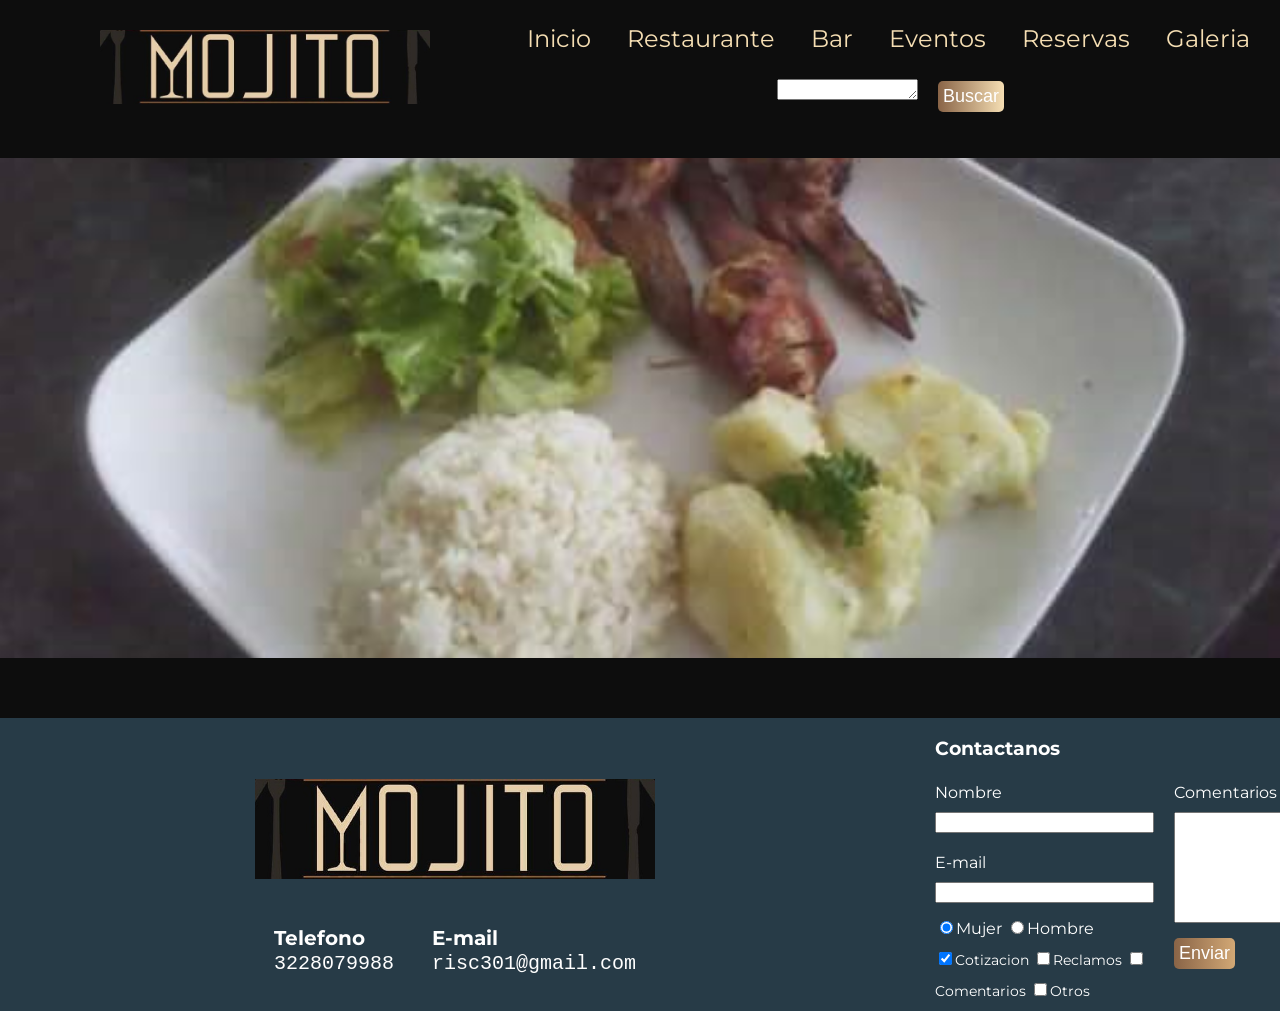
<file: index.html>
<!DOCTYPE html>
<html>
<head>
	<title>Mojito Cafe Bar</title>
	<meta charset="utf-8">
	<link href="https://fonts.googleapis.com/css?family=Indie+Flower|Montserrat" rel="stylesheet">
	<link rel="stylesheet" href="css/style.css">
</head>
<body>
	<section class="portada">
		<img src="imagenes/logo2.jpg" class="logo">
		<header class="header">
			<nav class="menu">
				<ul>
					<li>
						<a href="index.html">Inicio</a>
					</li>
					<li>
						<a href="">Restaurante</a>
					</li>
					<li>
						<a href="index.html#Cocteles">Bar</a>
					</li>
					<li>
						<a href="">Eventos</a>
					</li>
					<li>
						<a href="recetas.html">Reservas</a>
					</li>
					<li>
						<a href="precios.html">Galeria</a>
					</li>
				</ul>
			</nav>
			<div class="buscador">
				<textarea name="buscador" id="buscador" cols="15" rows="1"></textarea>
			<input type="submit" value="Buscar" class="but1"/>
			</div>			
		</header>
	</section>
	<section class="background">
	</section> 
	<footer class="footer">
	<div class="contenedor">
	<div class="contacto">
		<img src="imagenes/logo2.jpg" alt="Logotipo blanco" width="400" height="100">
		<a href="tel:+573228079988"><strong>Telefono</strong> <samp>3228079988</samp></a>
		<a href="mailto:risc301@gmail.com"><strong>E-mail</strong> <samp>risc301@gmail.com</samp></a>
	</div>
	<form class="formulario">
		<div class="col1">
			<h3 class ="cont">Contactanos</h3>
			<label for="Nombre">Nombre</label>
			<input type="text" required id="Nombre" name="nombre" />
			<label for="E-mail">E-mail</label>
			<input type="email" required id="E-mail" name="email">
			<div class="sexo">
				<label for="mujer">
					<input type="radio" checked id="mujer" name="sexo" value="mujer">Mujer
				</label>
				<label for="hombre">
					<input type="radio" id="hombre" name="sexo" value="hombre">Hombre
				</label>
			</div>
			<div class="intereses">
				<label for="Cotizacion">
					<input type="checkbox" checked id="cotizacion" name="intereses" value="cotizacion">Cotizacion	
				</label>
				<label for="Reclamos">
					<input type="checkbox" id="reclamos" name="intereses" value="reclamos">Reclamos
				</label>
				<label for="Comentarios">
					<input type="checkbox" id="intereses" name="intereses" value="comentarios">Comentarios	
				</label>
				<label for="Otros">
					<input type="checkbox" id="otros" name="intereses" value="otros">Otros	
				</label>
			</div>
		</div>
		<div class="col2">
			<label for="comentarios">Comentarios</label>
			<textarea name="comentarios" id="comentarios" cols="30" rows="7"></textarea>
			<input type="submit" value="Enviar" class="button2"/>
		</div>		
	</form>			
	</div>
	</footer>
</body>
</html>
</file>
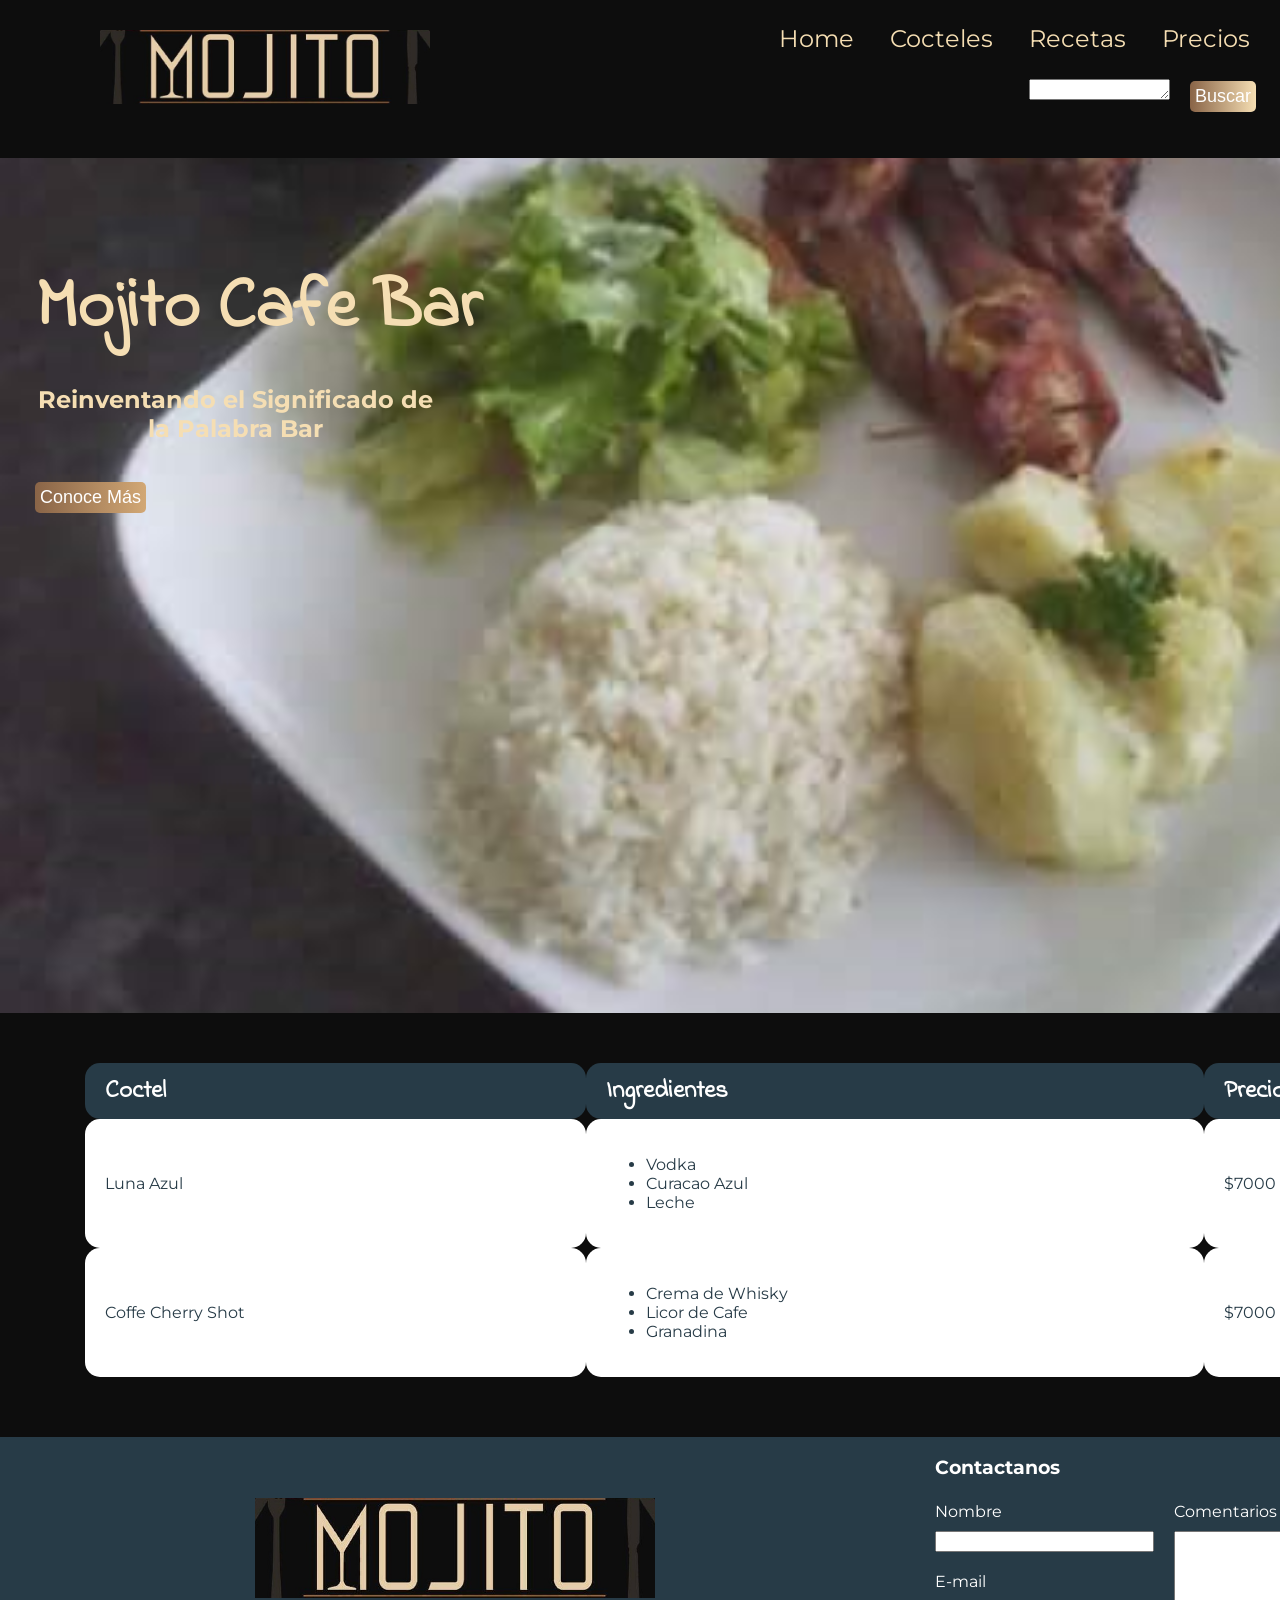
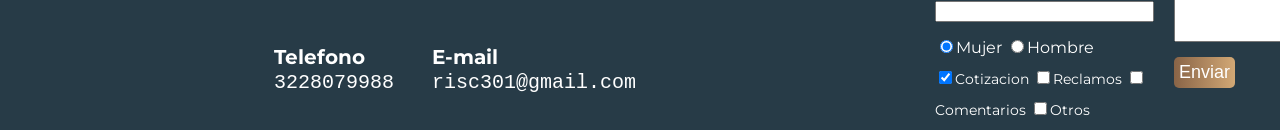
<file: precios.html>
<!DOCTYPE html>
<html>
<head>
	<title>Mojito Cafe Bar</title>
	<meta charset="utf-8">
	<link href="https://fonts.googleapis.com/css?family=Indie+Flower|Montserrat" rel="stylesheet">
	<link rel="stylesheet" href="css/style.css">
</head>
<body>
	<section class="portada">
		<img src="imagenes/logo2.jpg" class="logo">
		<header class="header">
			<nav class="menu">
				<ul>
					<li>
						<a href="index.html">Home</a>
					</li>
					<li>
						<a href="index.html#Cocteles">Cocteles</a>
					</li>
					<li>
						<a href="recetas.html">Recetas</a>
					</li>
					<li>
						<a href="precios.html">Precios</a>
					</li>
				</ul>
			</nav>
			<div class="buscador">
				<textarea name="buscador" id="buscador" cols="15" rows="1"></textarea>
			<input type="submit" value="Buscar" class="but1"/>
			</div>			
		</header>
	</section>
	<section class="background">
		<div class="contenedor">
			<h1 class="titulo"> Mojito Cafe Bar </h1> <!-- Titulo -->
			<h3 class="resumen"> Reinventando el Significado de la Palabra Bar </h3> <!-- Resumen -->
			<button class="button1">Conoce Más</button>	<!-- Boton -->
		</div>
	</section> 
		<section class="tabla">
			<div class="contenedor">
				<table>
					<thead>
						<tr>
							<th>Coctel</th>
							<th>Ingredientes</th>
							<th>Precio</th>
						</tr>
					</thead>
					<tbody>
						<tr>
							<td>Luna Azul</td>
							<td>
								<ul>
									<li>Vodka</li>
									<li>Curacao Azul</li>
									<li>Leche</li>
								</ul>
							</td>
							<td>$7000</td>
						</tr>
						<tr>
							<td>Coffe Cherry Shot</td>
							<td>
								<ul>
									<li>Crema de Whisky</li>
									<li>Licor de Cafe</li>
									<li>Granadina</li>
								</ul>
							</td>
							<td>$7000</td>
						</tr>
					</tbody>
				</table>			
			</div>
		</section>
		<footer class="footer">
			<div class="contenedor">
				<div class="contacto">
					<img src="imagenes/logo2.jpg" alt="Logotipo blanco" width="400" height="100">
					<a href="tel:+573228079988"><strong>Telefono</strong> <samp>3228079988</samp></a>
					<a href="mailto:risc301@gmail.com"><strong>E-mail</strong> <samp>risc301@gmail.com</samp></a>
				</div>
				<form class="formulario">
					<div class="col1">
						<h3 class ="cont">Contactanos</h3>
						<label for="Nombre">Nombre</label>
						<input type="text" required id="Nombre" name="nombre" />
						<label for="E-mail">E-mail</label>
						<input type="email" required id="E-mail" name="email">
						<div class="sexo">
							<label for="mujer">
								<input type="radio" checked id="mujer" name="sexo" value="mujer">Mujer
							</label>
							<label for="hombre">
								<input type="radio" id="hombre" name="sexo" value="hombre">Hombre
							</label>
						</div>
						<div class="intereses">
							<label for="Cotizacion">
								<input type="checkbox" checked id="cotizacion" name="intereses" value="cotizacion">Cotizacion	
							</label>
							<label for="Reclamos">
								<input type="checkbox" id="reclamos" name="intereses" value="reclamos">Reclamos
							</label>
							<label for="Comentarios">
								<input type="checkbox" id="intereses" name="intereses" value="comentarios">Comentarios	
							</label>
							<label for="Otros">
								<input type="checkbox" id="otros" name="intereses" value="otros">Otros	
							</label>
						</div>
					</div>
					<div class="col2">
						<label for="comentarios">Comentarios</label>
						<textarea name="comentarios" id="comentarios" cols="30" rows="7"></textarea>
						<input type="submit" value="Enviar" class="button2"/>
					</div>		
				</form>			
			</div>
		</footer>
	</body>
</html>
</file>
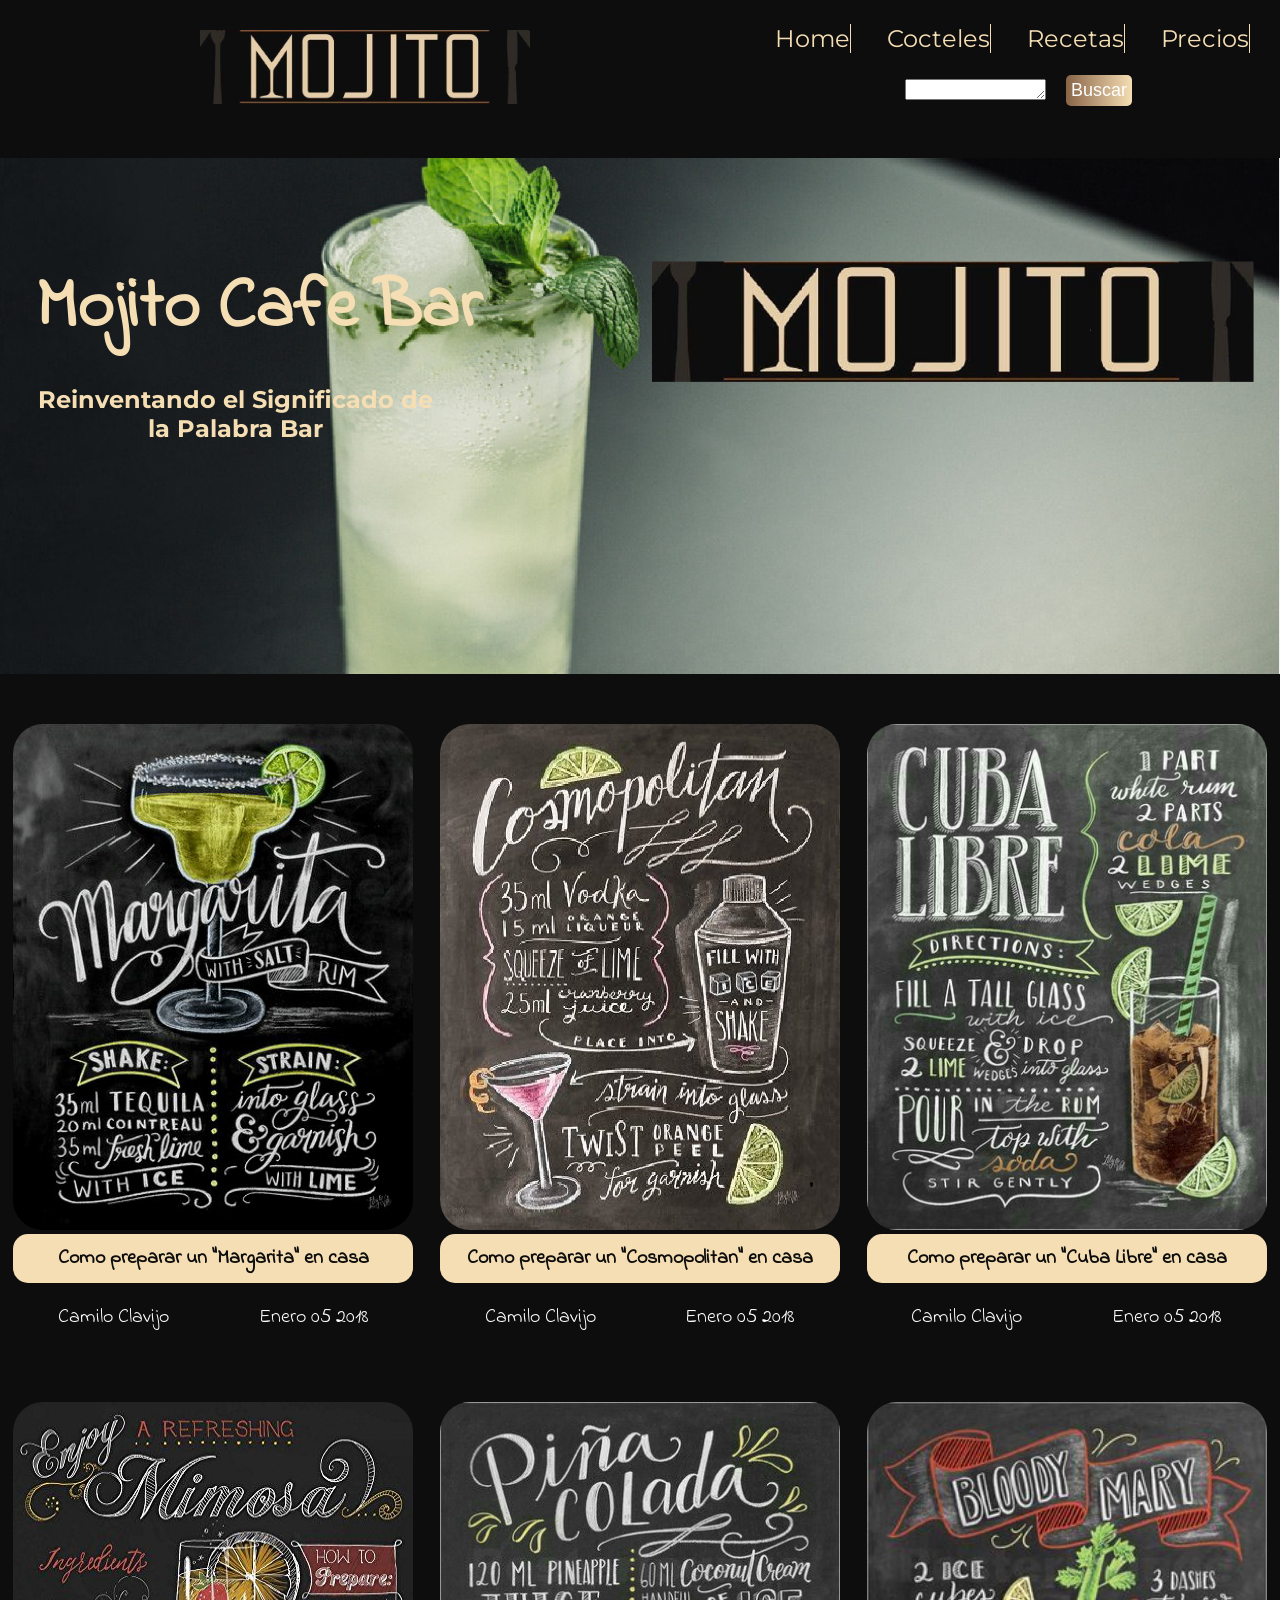
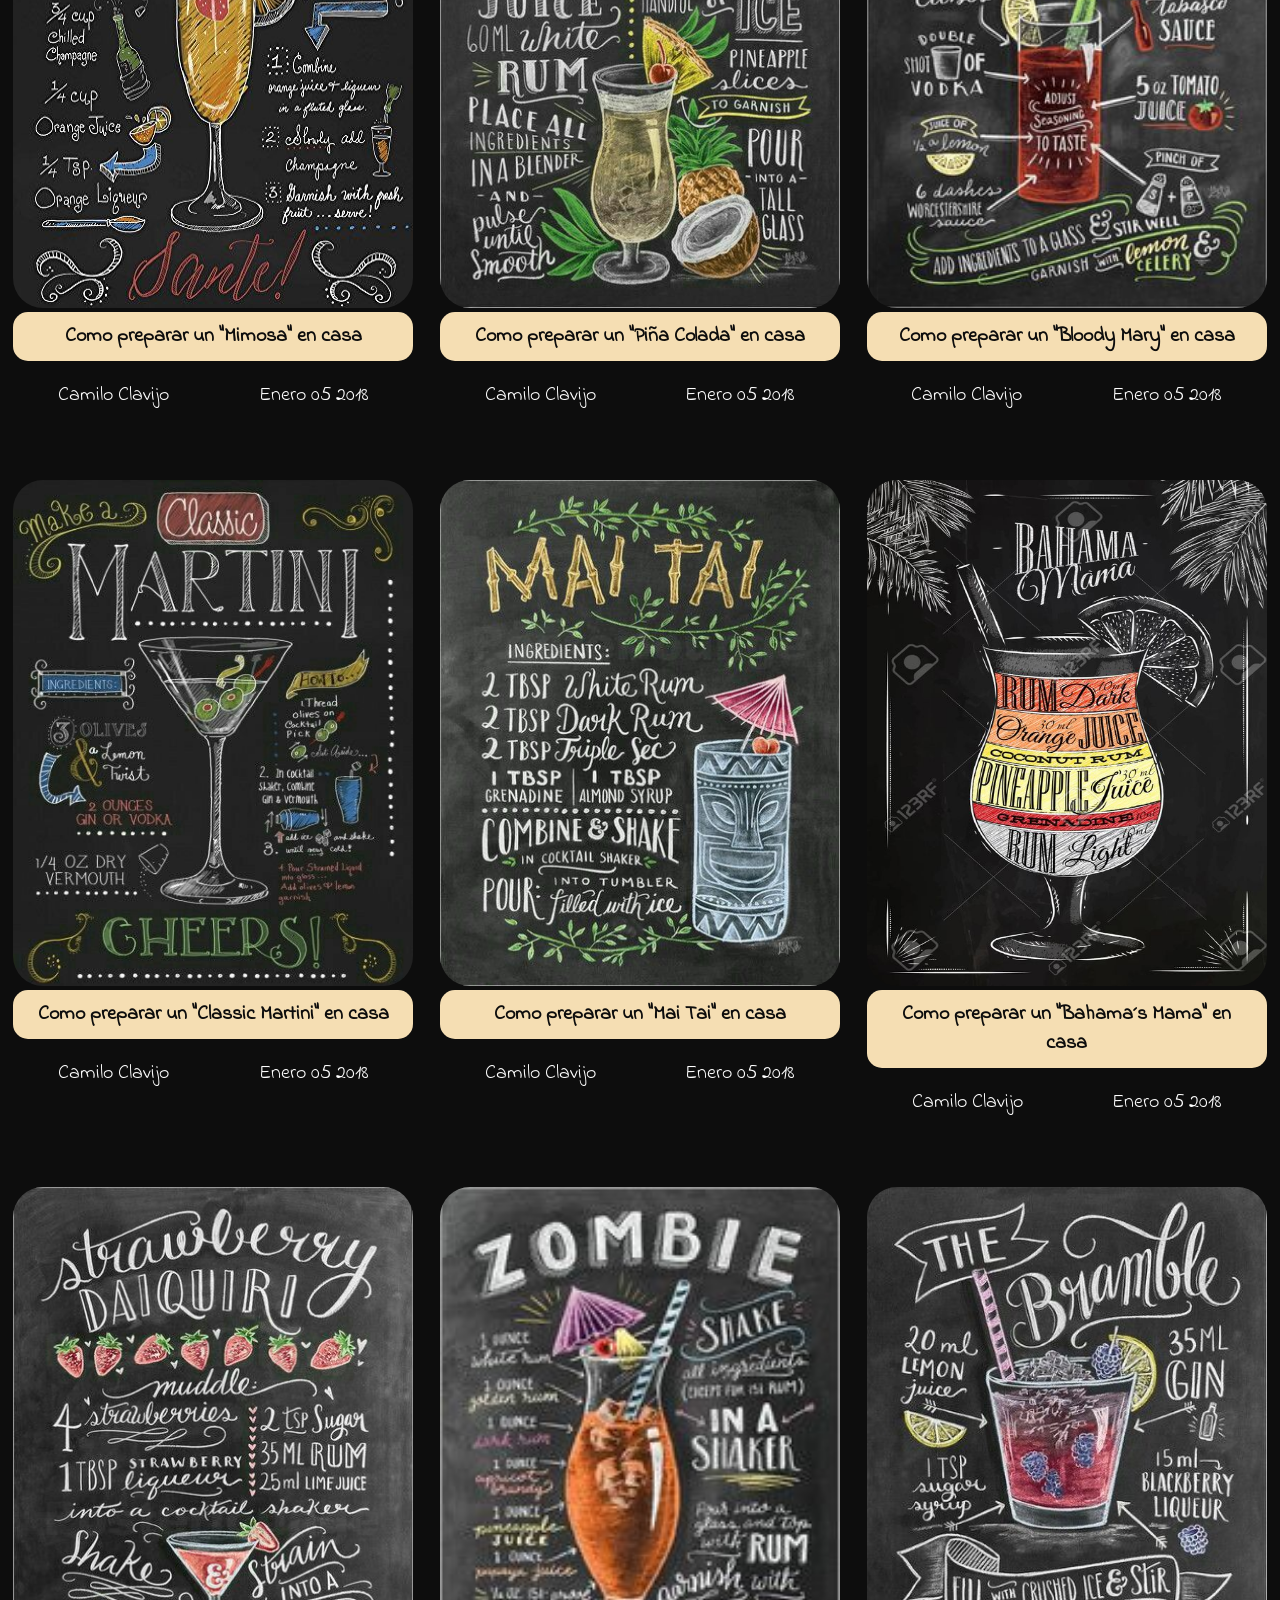
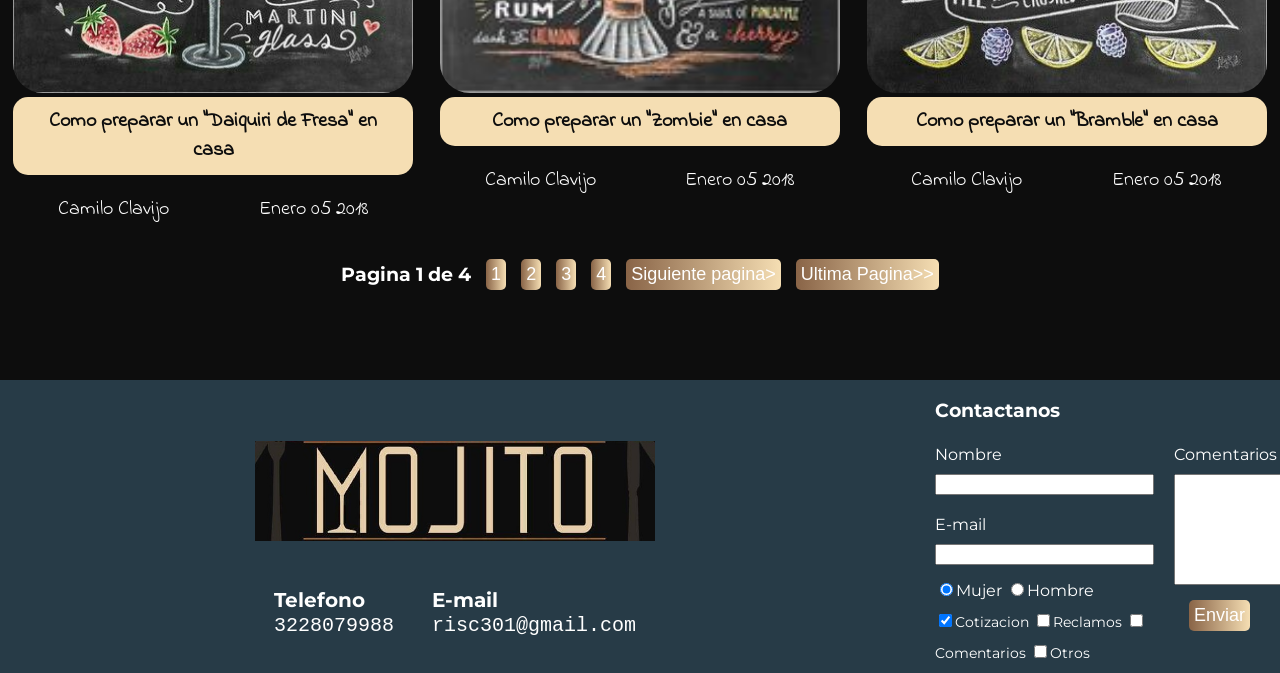
<file: recetas.html>
<!DOCTYPE html>
<html>
<head>
	<title>Mojito Cafe Bar</title>
	<meta charset="utf-8">
	<link href="https://fonts.googleapis.com/css?family=Indie+Flower|Montserrat" rel="stylesheet">
	<link rel="stylesheet" href="css/recetas.css">
</head>
<body>
	<section class="portada">
		<img src="imagenes/logo2.jpg" class="logo">
		<header class="header">
			<nav class="menu">
				<ul>
					<li>
						<a href="index.html">Home	</a>
					</li>
					<li>
						<a href="index.html#Cocteles">Cocteles	</a>
					</li>
					<li>
						<a href="recetas.html">Recetas	</a>
					</li>
					<li>
						<a href="precios.html">Precios	</a>
					</li>
				</ul>
			</nav>
			<div class="buscador">
				<textarea name="buscador" id="buscador" cols="15" rows="1"></textarea>
			<input type="submit" value="Buscar" class="button1"/>
			</div>			
		</header>
	</section>
	<section class="background">
		<div class="contenedor">
			<h1 class="titulo"> Mojito Cafe Bar </h1> <!-- Titulo -->
			<h3 class="resumen"> Reinventando el Significado de la Palabra Bar </h3> <!-- Resumen -->
		</div>
		</div>
		<table class="caja">
			<thead>
				<tr>
					<th colspan="2">Todos podemos ser el bartender de las fiestas</th>
				</tr>
			</thead>
			<tbody>
				<tr>
					<td>Camilo Clavijo</td>
					<td>Enero 05 2018</td>
				</tr>
			</tbody>
		</table>
	</section>
	<section class="cuerpo">
		<section class="s1">
			<div>
				<img src="imagenes/1.jpg" alt="Margarita"  class="transicion">
				<table>
					<thead>
						<tr>
							<th colspan="2">Como preparar un "Margarita" en casa</th>
						</tr>
					</thead>
					<tbody>
						<tr>
							<td>Camilo Clavijo</td>
							<td>Enero 05 2018</td>
						</tr>
					</tbody>
				</table>
			</div>
			<div>
				<img src="imagenes/2.jpg" alt="Cosmopolitan"  class="transicion">
				<table>
					<thead>
						<tr>
							<th colspan="2">Como preparar un "Cosmopolitan" en casa</th>
						</tr>
					</thead>
					<tbody>
						<tr>
							<td>Camilo Clavijo</td>
							<td>Enero 05 2018</td>
						</tr>
					</tbody>
				</table>	
			</div>
			<div>
				<img src="imagenes/3.jpg" alt="Cuba_Libre"  class="transicion">
				<table>
					<thead>
						<tr>
							<th colspan="2">Como preparar un "Cuba Libre" en casa</th>
						</tr>
					</thead>
					<tbody>
						<tr>
							<td>Camilo Clavijo</td>
							<td>Enero 05 2018</td>
						</tr>
					</tbody>
				</table>	
			</div>
		</section>
		<section class="s2">
			<div>
				<img src="imagenes/4.jpg" alt="Mimosa"  class="transicion">
				<table>
					<thead>
						<tr>
							<th colspan="2">Como preparar un "Mimosa" en casa</th>
						</tr>
					</thead>
					<tbody>
						<tr>
							<td>Camilo Clavijo</td>
							<td>Enero 05 2018</td>
						</tr>
					</tbody>
				</table>
			</div>
			<div>
				<img src="imagenes/5.jpg" alt="Piña_Colada"  class="transicion">
				<table>
					<thead>
						<tr>
							<th colspan="2">Como preparar un "Piña Colada" en casa</th>
						</tr>
					</thead>
					<tbody>
						<tr>
							<td>Camilo Clavijo</td>
							<td>Enero 05 2018</td>
						</tr>
					</tbody>
				</table>	
			</div>
			<div>
				<img src="imagenes/6.jpg" alt="Bloody_Mary"  class="transicion">
				<table>
					<thead>
						<tr>
							<th colspan="2">Como preparar un "Bloody Mary" en casa</th>
						</tr>
					</thead>
					<tbody>
						<tr>
							<td>Camilo Clavijo</td>
							<td>Enero 05 2018</td>
						</tr>
					</tbody>
				</table>	
			</div>
		</section>
		<section class="s3">
			<div>
				<img src="imagenes/7.jpg" alt="Martini"  class="transicion">
				<table>
					<thead>
						<tr>
							<th colspan="2">Como preparar un "Classic Martini" en casa</th>
						</tr>
					</thead>
					<tbody>
						<tr>
							<td>Camilo Clavijo</td>
							<td>Enero 05 2018</td>
						</tr>
					</tbody>
				</table>
			</div>
			<div>
				<img src="imagenes/8.jpg" alt="Mai_Tai" class="transicion">
				<table>
					<thead>
						<tr>
							<th colspan="2">Como preparar un "Mai Tai" en casa</th>
						</tr>
					</thead>
					<tbody>
						<tr>
							<td>Camilo Clavijo</td>
							<td>Enero 05 2018</td>
						</tr>
					</tbody>
				</table>	
			</div>
			<div>
				<img src="imagenes/9.jpg" alt="Bahama_Mama" class="transicion">
				<table>
					<thead>
						<tr>
							<th colspan="2">Como preparar un "Bahama´s Mama" en casa</th>
						</tr>
					</thead>
					<tbody>
						<tr>
							<td>Camilo Clavijo</td>
							<td>Enero 05 2018</td>
						</tr>
					</tbody>
				</table>	
			</div>
		</section>
		<section class="s4">
			<div>
				<img src="imagenes/10.jpg" alt="Daiquiri_Fresa" class="transicion">
				<table>
					<thead>
						<tr>
							<th colspan="2">Como preparar un "Daiquiri de Fresa" en casa</th>
						</tr>
					</thead>
					<tbody>
						<tr>
							<td>Camilo Clavijo</td>
							<td>Enero 05 2018</td>
						</tr>
					</tbody>
				</table>
			</div>
			<div>
				<img src="imagenes/11.jpg" alt="Zombie" class="transicion">
				<table>
					<thead>
						<tr>
							<th colspan="2">Como preparar un "Zombie" en casa</th>
						</tr>
					</thead>
					<tbody>
						<tr>
							<td>Camilo Clavijo</td>
							<td>Enero 05 2018</td>
						</tr>
					</tbody>
				</table>	
			</div>
			<div>
				<img src="imagenes/12.jpg" alt="Bramble" class="transicion">
				<table>
					<thead>
						<tr>
							<th colspan="2">Como preparar un "Bramble" en casa</th>
						</tr>
					</thead>
					<tbody>
						<tr>
							<td>Camilo Clavijo</td>
							<td>Enero 05 2018</td>
						</tr>
					</tbody>
				</table>	
			</div>
		</section>
	</section>
	<section class="s5">
		<h3>Pagina 1 de 4</h3>
		<button class="button2">1</button>
		<button class="button2">2</button>
		<button class="button2">3</button>
		<button class="button2">4</button>
		<button class="button2">Siguiente pagina></button>
		<button class="button2">Ultima Pagina>></button>
	</section>
	<footer class="footer">
	<div class="contenedor">
	<div class="contacto">
		<img src="imagenes/logo2.jpg" alt="Logotipo blanco" width="400" height="100">
		<a href="tel:+573228079988"><strong>Telefono</strong> <samp>3228079988</samp></a>
		<a href="mailto:risc301@gmail.com"><strong>E-mail</strong> <samp>risc301@gmail.com</samp></a>
	</div>
	<form class="formulario">
		<div class="col1">
			<h3 class ="cont">Contactanos</h3>
			<label for="Nombre">Nombre</label>
			<input type="text" required id="Nombre" name="nombre" />
			<label for="E-mail">E-mail</label>
			<input type="email" required id="E-mail" name="email">
			<div class="sexo">
				<label for="mujer">
					<input type="radio" checked id="mujer" name="sexo" value="mujer">Mujer
				</label>
				<label for="hombre">
					<input type="radio" id="hombre" name="sexo" value="hombre">Hombre
				</label>
			</div>
			<div class="intereses">
				<label for="Cotizacion">
					<input type="checkbox" checked id="cotizacion" name="intereses" value="cotizacion">Cotizacion	
				</label>
				<label for="Reclamos">
					<input type="checkbox" id="reclamos" name="intereses" value="reclamos">Reclamos
				</label>
				<label for="Comentarios">
					<input type="checkbox" id="intereses" name="intereses" value="comentarios">Comentarios	
				</label>
				<label for="Otros">
					<input type="checkbox" id="otros" name="intereses" value="otros">Otros	
				</label>
			</div>
		</div>
		<div class="col2">
			<label for="comentarios">Comentarios</label>
			<textarea name="comentarios" id="comentarios" cols="30" rows="7"></textarea>
			<input type="submit" value="Enviar" class="button2"/>
		</div>		
	</form>			
	</div>
	</footer>
</body>
</html>
</file>
<file: css/style.css>
body {
	font-family: 'Montserrat', sans-serif;
	margin: 0px;
	background: rgb(13, 13, 13);
}

table {
	margin: 50px;
	width: 100%;
}

th {
	background: #273b47;
	color: white;
	padding: 10px 20px;
	text-align: left;
	font-family: 'Indie Flower', cursive;
	font-size: 25px;
}

td {
	padding: 20px;
	color: #273b47;
	background: white;
}

table, th ,td {
	border-radius: 15px;
	border-collapse: collapse;
}

input, textarea {
	outline: 0;
}

input:focus, textarea:focus {
	background: lightgray
}

.logo {
	margin-top: 30px;
	margin-left: 100px;
	width: 330px;
	display: 
}

.background {
	background-image: url("../imagenes/Background.png");
	background-size: cover;
	padding-bottom: 500px;
}

.contenedor {
	margin: auto;
	margin-left: 35px;
	width: 1400px;
}

.contenedor h1 {
	padding-top: 100px;
}

.titulo {
	font-family: 'Indie Flower', cursive;
	font-size: 70px;
	margin: 0;
	color: wheat;
}

.resumen {
	font-size: 24px;
	margin-top:0;
	color: wheat;
	width: 400px;
	text-align: center;
	padding-top: 25px;
}

.background table { 
	margin-left: 90px;
  position: relative;
  top: 50px;
}

.portada {
	background-color: rgb(13, 13, 13);
	padding-bottom: 50px;
}

.header {
	font-size: 24px;
	display: inline-block;
	position: absolute;
	right: 0;
}

.menu li {
	display: inline-block;
	margin-right: 30px;
}

.menu a {
	text-decoration: none;
	color: wheat;
}

.buscador {
	margin-left: 290px;	
}

.but1 {
	border-radius: 5px;
	border: none;
	color:white;
	margin-top: 15px;
	padding: 5px;
	font-size: 18px;
	cursor: pointer;
	background: linear-gradient(to left, wheat, rgb(137, 100, 71) );
	position: absolute;
  top: 66px;
  margin-left: 20px;
}

.button1, .button2 {
	border-radius: 5px;
	border: none;
	background: rgb(210,168,117);
	color:white;
	margin-top: 15px;
	padding: 5px;
	font-size: 18px;
	cursor: pointer;
	background: linear-gradient(to left, rgb(210, 168, 117), rgb(137, 100, 71) )
}

.cocteles {
  color: #273b47;
}

.cocteles h2 {
	font-size: 35px;
	margin-left: 120px;
	background: white;
	border-radius: 15px;
	width: 350px;
	text-align: center;
}

.coctel {
	padding: 20px;
	font-size: 24px;
	border:2px solid #273b47;
	border-radius: 15px;
	overflow: hidden;
	width: 800px;
	margin: auto;
	margin-bottom: 30px;
	background-color: white;
}

.coctel h3 {
	font-family: 'Indie Flower', cursive;
	font-size: 50px;
	margin-top: 0px;
}

.coctel1  {
	float: right;
	position: relative;
  right: 85px;
}
.coctel2  {
	float: left;
	position: relative;
  left: 60px;
}

.contenedor1 {
	padding-left: 20px;
	margin-left: 80px;
  margin-top: 25px;
}

.contenedor2 {
	margin-left: 330px;
	}

.ccs {
	padding-left: 95px;
}

.footer {
	background: #273b47;
	margin-top: 60px;
}

.contacto img {
	display: block;
	padding-top: 50px;
}

.contacto {
	margin-left: 220px;
	display: flex;
	width: 400px;
	flex-wrap: wrap;
	align-items: center;
}

.contacto strong {
	display: block;
}

.contacto a {
	font-family: 'Montserrat', helvetica;
	font-size: 20px;
	color: white;
	text-decoration:none;
	margin: auto;
	padding-top: 25px;
	padding-bottom: 25px;
}

.footer .contenedor {
	display: flex;
	justify-content: space-between;
}

.formulario {
	display: flex;
	width: 500px;
	color: white;
}

.formulario label {
	margin-top: 5px;
	margin-bottom: 10px;
}

.formulario input {
	margin-bottom: 15px;
}

.col1, .col2 {
	display: flex;
	flex-direction: column;
}

.col1 {
	margin-right: 20px;
}

.col2 {
	align-items: flex-start;
	margin-top: 60px;
}

.col2 .button{
	margin-top: 15px;
}

.intereses label {
	font-size: 14px;
}

.cont {
	color: white;
	display: flex;
}
</file>
<file: css/recetas.css>
body {
	font-family: 'Montserrat', sans-serif;
	margin: 0px;
	background-color: rgb(13, 13, 13);
}

body:hover {
	border: 5px wheat solid;
}

table {
	margin: 0;
	width: 400px;
}

th {
	background: wheat;
	color: rgb(13, 13, 13) ;
	padding: 10px 20px;
	font-family: 'Indie Flower', cursive;
	font-size: 20px;
}

td {
	padding: 20px;
	color: white;
	font-family: 'Indie Flower', cursive;
	font-size: 20px;
	text-align: center;
}

table, th ,td {
	border-collapse: collapse;
	border-radius: 15px;
}

.caja {
	transition: .3s;
	transform: rotate(45deg);
	opacity: 0;

}

/*.centro {
	display: flex;
	justify-content: center;
	align-items: center;
}*/

.caja:hover {
	transform: rotate(0deg);
	opacity: 1;
}

.logo {
	margin-top: 30px;
	margin-left: 200px;
	width: 330px;
}

.logo:hover {
	transform: scale(1.2);
}

.background {
	background-image: url("../imagenes/1.png");
	background-size: cover;
	padding-bottom: 60px;
}

.transicion, .logo {
	transition: .3s;
	opacity: 1;
}

.transicion:hover {
	opacity: 0.5;
}

.contenedor {
	margin: auto;
	margin-left: 35px;
	width: 1400px;
}

.contenedor h1 {
	padding-top: 100px;
}

.titulo {
	font-family: 'Indie Flower', cursive;
	font-size: 70px;
	margin: 0;
	color: wheat;
}

.resumen {
	font-size: 24px;
	margin-top:0;
	color: wheat;
	width: 400px;
	text-align: center;
	padding-top: 25px;
}

.background table { 
	margin-left: 90px;
  position: relative;
  top: 50px;
}

.portada {
background-color: rgb(13, 13, 13);
padding-bottom: 50px;
}

.header {
	font-size: 24px;
	display: inline-block;
	position: absolute;
	right: 0;
}

.menu li {
	display: inline-block;
	margin-right: 30px;
}

.menu a {
	text-decoration: none;
	color: wheat;
	border-right: 1px wheat solid;
}

.buscador {
	margin-left: 170px;	
}

.button1 {
	border-radius: 5px;
	border: none;
	color:white;
	margin-top: 15px;
	padding: 5px;
	font-size: 18px;
	cursor: pointer;
	background: linear-gradient(to left, wheat, rgb(137, 100, 71) );
	position: absolute;
  top: 60px;
  margin-left: 20px;
}

.button2 {
	border-radius: 5px;
	border: none;
	color:white;
	margin-top: 15px;
	padding: 5px;
	font-size: 18px;
	cursor: pointer;
	background: linear-gradient(to left, wheat, rgb(137, 100, 71) );
	margin-left: 15px;
	margin-bottom: 30px;
}

.s1, .s2, .s3, .s4 {
	display: flex;
	justify-content: space-around;
	padding-top: 50px;
}

.s1 img, .s2 img, .s3 img, .s4 img {
	width: 400px;
	height:506px;
	border-radius: 30px;
}

.s5 {
	display: flex;
	justify-content: center;
}

.s5 h3 {
	color: white;
}

.footer {
	background: #273b47;
	margin-top: 60px;
}

.contacto img {
	display: block;
	padding-top: 50px;
}

.contacto {
	margin-left: 220px;
	display: flex;
	width: 400px;
	flex-wrap: wrap;
	align-items: center;
}

.contacto strong {
	display: block;
}

.contacto a {
	font-family: 'Montserrat', helvetica;
	font-size: 20px;
	color: white;
	text-decoration:none;
	margin: auto;
	padding-top: 25px;
	padding-bottom: 25px;
}

.footer .contenedor {
	display: flex;
	justify-content: space-between;
}

.formulario {
	display: flex;
	width: 500px;
	color: white;
}

.formulario label {
	margin-top: 5px;
	margin-bottom: 10px;
}

.formulario input {
	margin-bottom: 15px;
}

.col1, .col2 {
	display: flex;
	flex-direction: column;
}

.col1 {
	margin-right: 20px;
}

.col2 {
	align-items: flex-start;
	margin-top: 60px;
}

.col2 .button{
	margin-top: 15px;
}

.intereses label {
	font-size: 14px;
}

.cont {
	color: white;
	display: flex;
}
</file>
